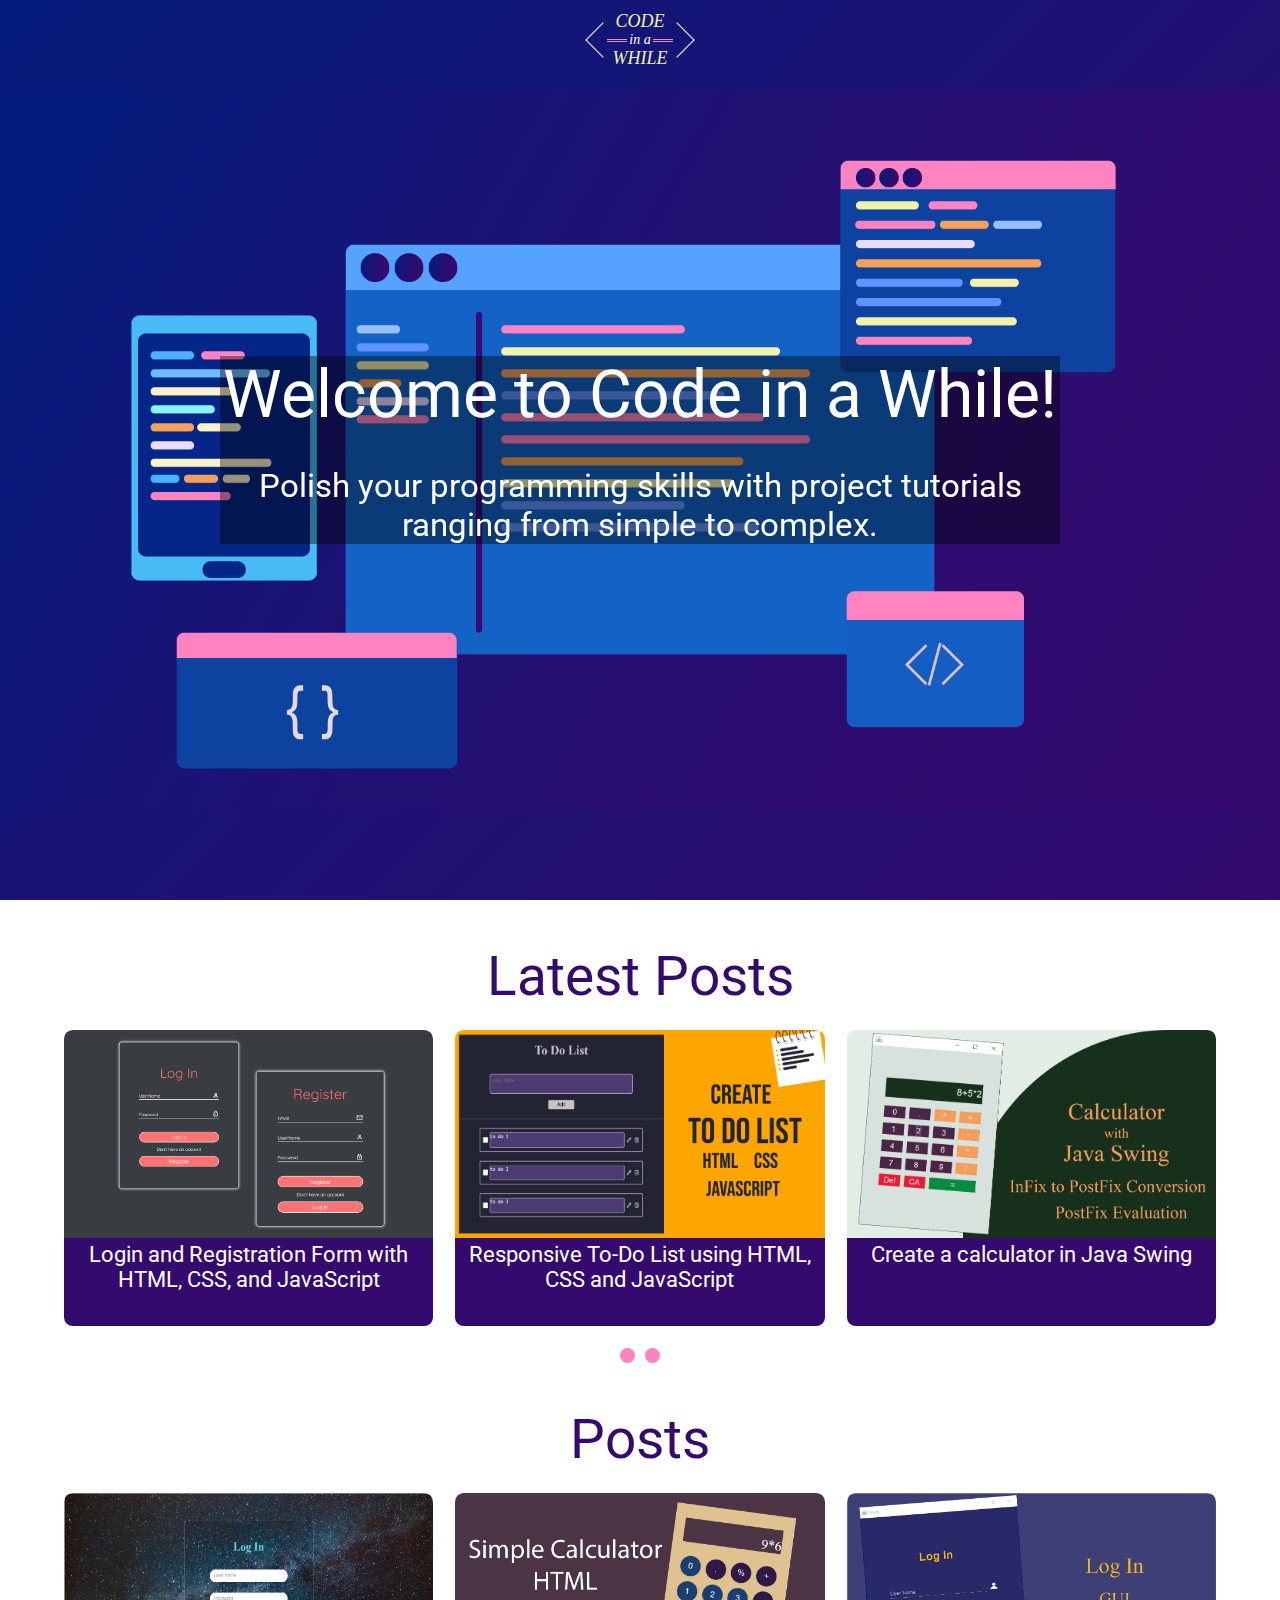
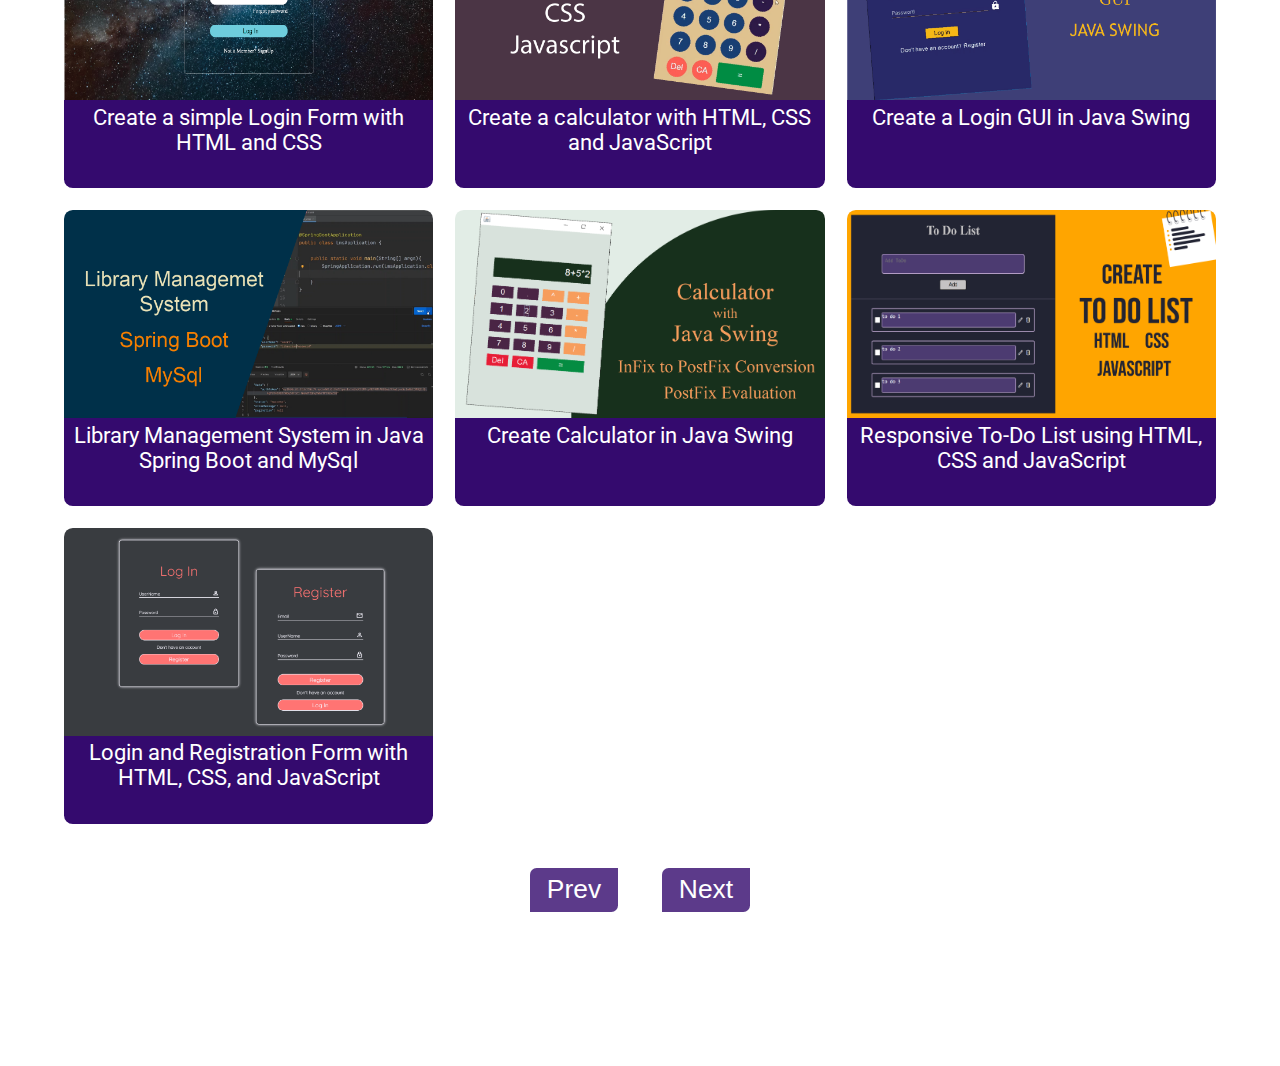
<file: index.html>
<!DOCTYPE html>
<html lang="en">
<head>
    <meta charset="UTF-8">
    <meta name="viewport" content="width=device-width, initial-scale=1.0">
    <title>Code in a While</title>
    <meta http-equiv="x-ua-compatible" content="ie=edge">
    <meta name="description" content="This platform is for learning and polishing programming skills. It contains step by step project tutorials ranging from simple to complex.">

    <!-- Favicon -->
    <link rel="shortcut icon" type="image/x-icon" href="../assets/favicon.svg">

    <!-- google fonts -->
    <link rel="preconnect" href="https://fonts.googleapis.com">
    <link rel="preconnect" href="https://fonts.gstatic.com" crossorigin>
    <link href="https://fonts.googleapis.com/css2?family=Roboto:wght@400;500&display=swap" rel="stylesheet">

    <link rel="stylesheet" href="../css/image-urls.css">
    <link rel="stylesheet" href="../css/common.css">
    <link rel="stylesheet" href="../css/index-style.css">

</head>
<body>
    <header>
        <a href="#" class="logo">
            <div class="left-brace"></div>
            <div class="text">
                <div class="code">Code</div>
                <div class="in-a">
                    <div></div>
                    <div>in a</div>
                    <div></div>
                </div>
                <div class="while">While</div>
            </div>
            <div class="right-brace"></div>
        </a>
    </header>
    <main>
        <section class="hero-section">
            <div class="bg"></div>
            <div class="hero-content">
                <h1>Welcome to Code in a While!</h1>
                <p>Polish your programming skills with project tutorials ranging from simple to complex.</p>
            </div>
        </section>

        <section class="latest-posts">
            <h2>Latest Posts</h2>
            <div class="latest-posts-container">
                <div class="latest-posts-flex-box">
                    <a href="../html/login-register-form-html-css.html" class="latest-post">
                        <div class="thumbnail lt1-img"></div>
                        <div class="description">Login and Registration Form with HTML, CSS, and JavaScript</div>
                    </a>

                    <a href="../html/todo-list-html-css-js.html" class="latest-post">
                        <div class="thumbnail lt2-img"></div>
                        <div class="description">Responsive To-Do List using HTML, CSS and JavaScript</div>
                    </a>

                    <a href="../html/calculator-java-swing.html" class="latest-post">
                        <div class="thumbnail lt3-img"></div>
                        <div class="description">Create a calculator in Java Swing</div>
                    </a>

                    <a href="../html/lms-spring-boot.html" class="latest-post">
                        <div class="thumbnail lt4-img"></div>
                        <div class="description">Library Management System in Java Spring Boot and MySql</div>
                    </a>

                </div>
            </div>

            <div class="slider-btns">
                <div class="slider-btn1"></div>
                <div class="slider-btn2"></div>
                <div class="slider-btn3"></div>
                <div class="slider-btn4"></div>
            </div>
        </section>

        <section class="advertisement">
            <h5>Advertisement</h5>
            <div class="ad"></div>
        </section>
        <section class="posts">
            <h2>Posts</h2>
            <div class="posts-grid">
                <a href="../html/login-form-html-css.html" class="post">
                    <div class="thumbnail post1-1-img"></div>
                    <div class="description">Create a simple Login Form with HTML and CSS</div>
                </a>

                <a href="../html/calculator-html-cs-js.html" class="post">
                    <div class="thumbnail  post1-2-img"></div>
                    <div class="description">Create a calculator with HTML, CSS and JavaScript</div>
                </a>

                <a href="../html/login-form-java-swing.html" class="post">
                    <div class="thumbnail  post1-3-img"></div>
                    <div class="description">Create a Login GUI in Java Swing</div>
                </a>

                <a href="../html/lms-spring-boot.html" class="post">
                    <div class="thumbnail  post1-4-img"></div>
                    <div class="description">Library Management System in Java Spring Boot and MySql</div>
                </a>

                <a href="../html/calculator-java-swing.html" class="post">
                    <div class="thumbnail  post1-5-img"></div>
                    <div class="description">Create Calculator in Java Swing</div>
                </a>

                <a href="../html/todo-list-html-css-js.html" class="post">
                    <div class="thumbnail  post1-6-img"></div>
                    <div class="description">Responsive To-Do List using HTML, CSS and JavaScript</div>
                </a>

                <a href="../html/login-register-form-html-css.html" class="post">
                    <div class="thumbnail  post1-7-img"></div>
                    <div class="description">Login and Registration Form with HTML, CSS, and JavaScript</div>
                </a>
            </div>

            <div class="btns-panel">
                <button id="prev">Prev</button>
                <button id="next">Next</button>
            </div>
        </section>
        <section class="advertisement">
            <h5>Advertisement</h5>
            <div class="ad">Lorem, ipsum.</div>
        </section>
    </main>
    <footer></footer>
</body>
<script>
    // ----------------handle next and prev btns---------------
    let currentPage = 0;
    let postsSection = document.querySelector('.posts');
    let postsGrids = document.querySelectorAll('.posts-grid');

    let prevPage = document.querySelector('#prev');
    let nextPage = document.querySelector('#next');

    nextPage.addEventListener('click', function(){
        if(postsGrids.length != 1){
            postsGrids[currentPage].style.display = 'none';
            currentPage +=1 ;
            postsGrids[currentPage].style.display = 'grid';

            prevPage.disabled = false;
            prevPage.style.opacity = 1;

            if(currentPage == postsGrids.length - 1){
                nextPage.disabled = true;
                nextPage.style.opacity = '0.8';
            }
        }
    })

    prevPage.addEventListener('click', function(){
        postsGrids[currentPage].style.display = 'none';

        currentPage -= 1;

        postsGrids[currentPage].style.display = 'grid';

        if(currentPage == 0){
            prevPage.disabled = true;
            prevPage.style.opacity = 0.8;
        }
        if(currentPage == postsGrids.length - 2){
            nextPage.disabled = false;
            nextPage.style.opacity = 1;
        }
    })
    // intialy disable the prev btn
    prevPage.disabled = true;
    prevPage.style.opacity = 0.8;

    if(postsGrids.length == 1){
        nextPage.disabled = true;
        nextPage.style.opacity = 0.8;
    }
    // ---------------slider btns for latest posts---------------
    let html = document.querySelector('html');
    let sliderBtns = document.querySelector('.slider-btns');
    let latestPostsFlexBox = document.querySelector('.latest-posts-flex-box');

    Array.from(sliderBtns.children).forEach(sliderBtn => {
        sliderBtn.addEventListener('click', function(){

            let width = latestPostsFlexBox.children[0].scrollWidth + Number.parseFloat(getComputedStyle(html).fontSize);

            Array.from(sliderBtns.children).forEach(b => {
                b.style.backgroundColor = '#ff83c1';
            })

            sliderBtn.style.backgroundColor = '#340a6e';
            if(sliderBtn.className.includes('slider-btn1')){
                latestPostsFlexBox.style.transform = `translatex(calc(-0 * ${width}px))`;
            }
            else if(sliderBtn.className.includes('slider-btn2')){
                latestPostsFlexBox.style.transform = `translatex(-${width}px)`;
            }
            else if(sliderBtn.className.includes('slider-btn3')){
                latestPostsFlexBox.style.transform = `translateX(calc(-2 * ${width}px))`;
            }
            else if(sliderBtn.className.includes('slider-btn4')){
                latestPostsFlexBox.style.transform = `translateX(calc(-3 * ${width}px))`;
            }
        })
    })

</script>
</html>
</file>
<file: css/image-urls.css>
.lt1-img{
    background-image: url("../assets/login-reg-thumbnail.png");
}
.lt2-img{
    background-image: url("../assets/todo-list-html-thumbnail.png");
}
.lt3-img{
    background-image: url("../assets/swing-calculator-thumbnail.png");
}
.lt4-img{
    background-image: url("../assets/lms-spring-boot-thumbnail.png");
}
.post1-1-img{
    background-image: url("../assets/html-login-thumbnail.png");
}
.post1-2-img{
    background-image: url("../assets/html-calculator-thumbnail.png");
}
.post1-3-img{
    background-image: url("../assets/swing-login-thumbnail.png");
}
.post1-4-img{
    background-image: url("../assets/lms-spring-boot-thumbnail.png");
}
.post1-5-img{
    background-image: url("../assets/swing-calculator-thumbnail.png");
}
.post1-6-img{
    background-image: url("../assets/todo-list-html-thumbnail.png");
}
.post1-7-img{
    background-image: url("../assets/login-reg-thumbnail.png");
}
</file>
<file: css/common.css>
*{
    margin: 0;
    padding: 0;
    box-sizing: border-box;
}
:root{
    --var1: #041b7b;
    --var2: #340a6e;
    --var3: #ff83c1;
    --var4: #f4f2a8;
    --var5: #f7a158;
    --var6: #ecdcff;

}
/* default css */
body {
    font-family: "Roboto", sans-serif, Arial, Helvetica, sans-serif;
}
a{
    text-decoration: none;
}
h1{
    font-size: 3rem;
    font-weight: 400;
}
h2{
    font-size: 2.5rem;
    font-weight: 400;
}
h3{
    font-size: 2rem;
    font-weight: 400;
}
h4{
    font-size: 1.5rem;
}
h5{
    font-size: 1rem;
}
ul{
    list-style: none;
}
header{
    height: 80px;
    width: 100%;
    display: flex;
    align-items: center;
    justify-content: center;
}

.logo{
    color: white;
    font-family: 'Times New Roman', Times, serif;
    font-style: italic;
    text-align: center;
    display: flex;
    align-items: center;
    justify-content: center;
}
.left-brace::before{
    display: block;
    content: "";
    width: 25px;
    height: 1px;
    transform: rotate(-45deg);
    background-color: white;
    position: relative;
    top: -8px;
}
.left-brace::after{
    display: block;
    content: "";
    width: 25px;
    height: 1px;
    transform: rotate(45deg);
    background-color: white;
    position: relative;
    top: 8px;
}
.right-brace::before{
    display: block;
    content: "";
    width: 25px;
    height: 1px;
    transform: rotate(-135deg);
    background-color: white;
    position: relative;
    top: -8px;
}
.right-brace::after{
    display: block;
    content: "";
    width: 25px;
    height: 1px;
    transform: rotate(135deg);
    background-color: white;
    position: relative;
    top: 8px;
}
.text{
    display: flex;
    align-items: center;
    justify-content: center;
    flex-direction: column;
}
.code, .while{
    font-size: 18px;
    text-transform: uppercase;
    color: var(--var4);
}
.in-a{
    display: flex;
    align-items: center;
    justify-content: center;
    gap: 2px;
    font-size: 14px;
}
.in-a div:first-child, .in-a div:last-child{
    width: 20px;
    height: 3px;
    border-top: 1px solid var(--var3);
    border-bottom: 1px solid var(--var3);
}

.advertisement{
    margin: 1rem 0;
    display: flex;
    flex-direction: column;
    align-items: center;
    justify-content: center;
    display: none; /**/
}
.advertisement h5{
    font-size: 1.2rem;
}
.advertisement .ad{
    width: 90%;
    height: 10rem;
    background-color: bisque;
}

footer{
    height: 3rem;
}


@media(max-width: 425px){
    html{
        font-size: 16px;
    }  
}

@media(min-width: 425px){
    html{
        font-size: 18px;
    }
}
@media(min-width:768px){
    html{
        font-size: 20px;
    }
}
@media(min-width:1024px){
    html{
        font-size: 22px;
    }
}
@media(min-width:1440px){
    html{
        font-size: 24px;
    }
}
</file>
<file: css/index-style.css>
:root{
    --var1: #041b7b;
    --var2: #340a6e;
    --var3: #ff83c1;
    --var4: #f4f2a8;
    --var5: #f7a158;
    --var6: #ecdcff;

}
header{
    position: absolute;
    top: 0px;
    z-index: 2;
}
header img{
    width: 142px;
    height: 80px;
}

.hero-section{
    background-image: url("../assets/hero-img.png");
    background-position: center;
    background-size: contain;
    background-repeat: no-repeat;

    height: 100vh;
    width: 100%;
    display: flex;
    align-items: center;
    justify-content: center;
}
.bg{
    height: 100vh;
    width: 100%;
    position: absolute;
    z-index: -2;
    background: rgb(58,8,121);
    background: linear-gradient(-45deg, rgba(52,10,110,1) 0%, rgba(4,27,123,1) 100%);
}
.hero-content{
    backdrop-filter: brightness(0.6);
}
.hero-content h1, .hero-content p{
    color: white;
    text-align: center;
}
.hero-content p{
    font-size: 1.5rem;
    margin-top: 1.5rem;
}
.latest-posts{
    width: 100%;
    display: flex;
    flex-direction: column;
    align-items: center;
    justify-content: center;
    margin: 2rem 0;
    max-width: 100%;
}
.latest-posts h2{
    margin-bottom: 1rem;
    overflow: hidden;
    color: var(--var2);
}
.latest-posts-container{
    width: 90%;
    overflow: hidden;
}
.latest-posts-flex-box{
    display: flex;
    align-items: center;
    gap: 1rem;
    transition: 1s ease-in-out;
}
.latest-post .thumbnail{
    width: 100%;
    padding-top: 56.25%;
    background-size: cover;
    background-position: center;
    border-radius: 0.4rem 0.4rem 0 0;
}
.latest-post .description{
    text-align: center;
    background-color: blueviolet;
    font-size: 1rem;
    width: 100%;
    padding-top: 0.2rem;
    background-color: var(--var2);
    color: white;
    border-radius: 0 0 0.4rem 0.4rem;
}

.slider-btns{
    width: 100%;
    display: flex;
    align-items: center;
    justify-content: center;
    gap: 10px;
    margin-top: 1rem;
}
.slider-btn1, .slider-btn2, .slider-btn3, .slider-btn4{
    width: 15px;
    height: 15px;
    border-radius: 50%;
    background-color: var(--var3);
}
.posts{
    width: 100%;
    display: flex;
    flex-direction: column;
    align-items: center;
    justify-content: center;
    margin: 2rem 0;
    overflow: hidden;
    max-width: 100%;
}

.posts-grid{
    display: grid;
    justify-items: center;
    gap: 1rem;
}
.post{
    width: 100%;
}
.latest-post:hover .description{
    border: 1px solid var(--var2);
    color: var(--var3);
}
.post .thumbnail{
    width: 100%;
    padding-top: 56.25%;
    background-size: cover;
    background-position: center;
    border-radius: 0.4rem 0.4rem 0 0;
}
.post .description{
    text-align: center;
    background-color: var(--var2);
    color: white;
    font-size: 1rem;
    padding-top: 0.2rem;
    width: 100%;
    border-radius: 0 0 0.4rem 0.4rem;
}
.posts h2{
    margin-bottom: 1rem;
    color: var(--var2);
}
.post:hover .description{
    border: 1px solid var(--var2);
    color: var(--var3);
}
.btns-panel{
    width: 10rem;
    display: flex;
    justify-content: space-between;
    margin: 2rem 0;
}
.btns-panel button{
    width: 4rem;
    height: 2rem;
    font-size: 1.2rem;
    border: none;
    outline: none;
    background-color: var(--var2);
    color: white;
    border-radius: 0.3rem 0 0.3rem 0;
}
.btns-panel button:hover{
    background-color: white;
    color: var(--var2);
    border: 3px solid var(--var2);
}

@media(max-width: 425px){
    html{
        font-size: 16px;
    }
    .hero-content{
        width: calc(100% - 2rem); 
    }
    .latest-post{
        min-width: 100%;
    }
    .posts-grid{
        max-width: 90%;
        grid-template-columns: repeat(1, 1fr);
    }  
}

@media(min-width: 425px){
    html{
        font-size: 18px;
    }
    .hero-content{
        width: calc(100% - 6rem); 
    }
    .latest-posts-container{
        width: 80%;
    }
    .latest-post{
        min-width: 100%;
    }
    .posts-grid{
        max-width: 80%;
    }
}
@media (max-width:550px) {
    
    .latest-post .description{
        height: 4rem;
    }
    .post .description{
        height: 4rem;
    }
}
@media(min-width: 550px){
    .latest-posts-container{
        width: 65%;
    }
    .posts-grid{
        max-width: 65%;
    }
    .slider-btn4{
        display: none;
    }
    .latest-post .description{
        height: 4.5rem;
    }
    .post .description{
        height: 4.5rem;
    }
}
@media(min-width:768px){
    html{
        font-size: 20px;
    }
    .hero-content{
        width: calc(100% - 14rem); 
    }
    .latest-posts-container{
        width: 90%;
    }
    .latest-post{
        min-width: calc((100% - 1rem) / 2);
    }
    .posts-grid{
        max-width: 90%;
        grid-template-columns: repeat(2, 1fr);
    }
}
@media(min-width:1024px){
    html{
        font-size: 22px;
    }
    .slider-btn4, .slider-btn3{
        display: none;
    }
    .hero-content{
        width: calc(100% - 20rem); 
    }
    .latest-post{
        min-width: calc((100% - 2rem) / 3);
    }
    .latest-post .description{
        height: 4rem;
    }
    .posts-grid{
        grid-template-columns: repeat(3, 1fr);
    }
    .post .description{
        height: 4rem;
    }
}
@media(min-width:1440px){
    html{
        font-size: 24px;
    }
    .latest-post{
        min-width: calc((100% - 3rem) / 4);
    }
    .slider-btns{
        display: none;
    }
    .posts-grid{
        grid-template-columns: repeat(4, 1fr);
    }
}
</file>
